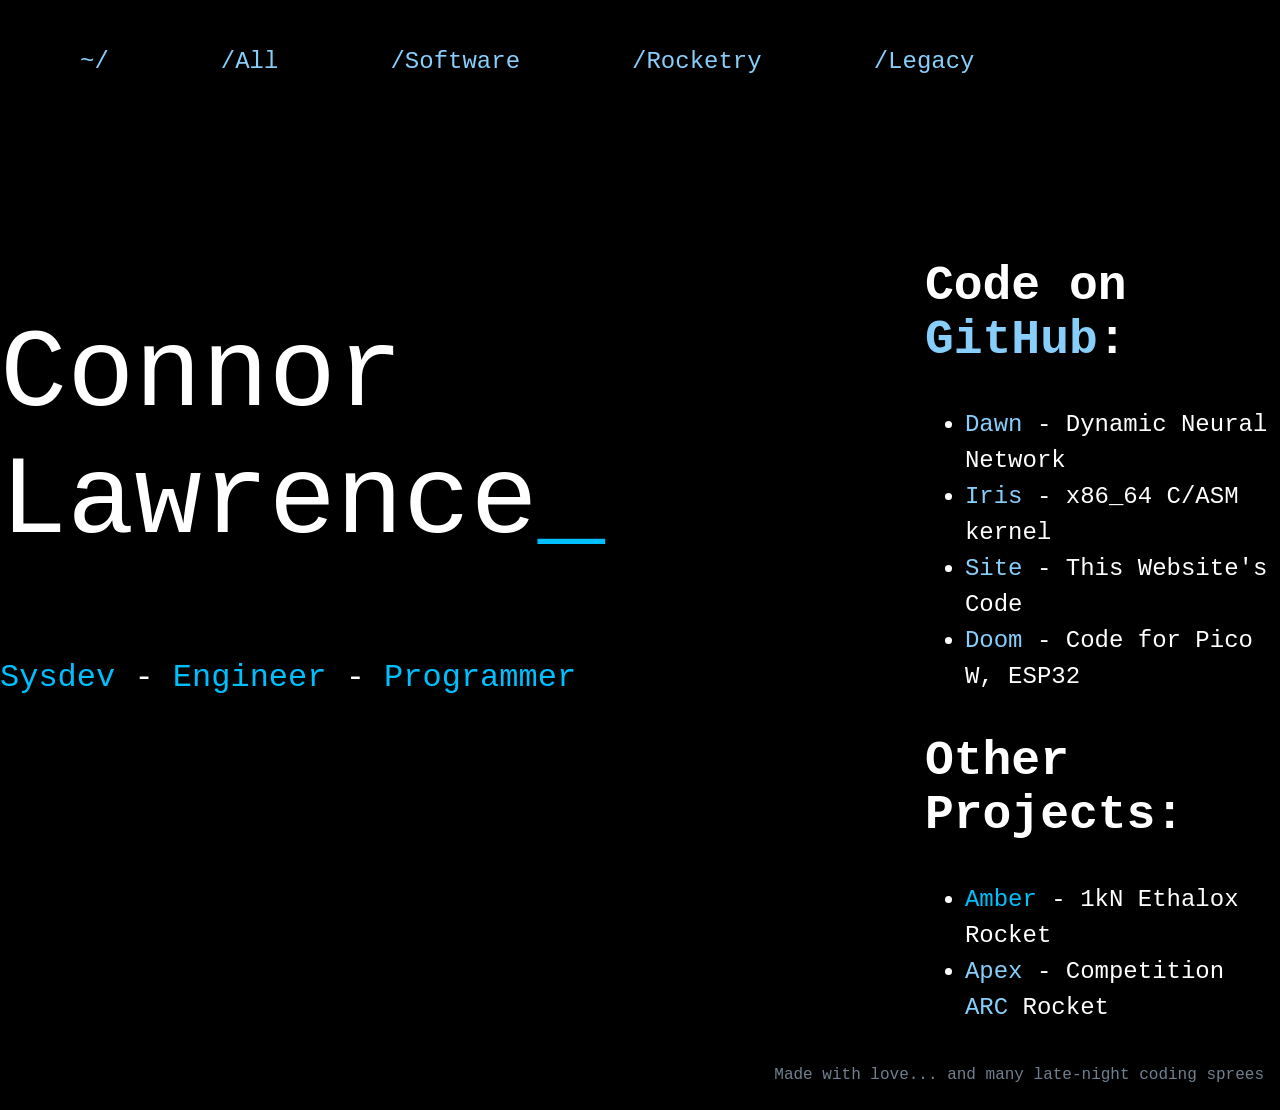
<file: public/index.html>
<!DOCTYPE html>
<html>
    <head>
        <meta charset="UTF-8">
        <meta name="viewport" content="width=device-width, initial-scale=1.0">
        <link rel="stylesheet" href="style.css">
        <title>~/Homepage</title>
    </head>
    <body>
        <header>
            <nav>
                <a href="./">~/</a>
                <a href="./all/">/All</a>
                <a href="./software/">/Software</a>
                <a href="./rocketry/">/Rocketry</a>
                <a href="./legacy/">/Legacy</a>
            </nav>
        </header>
        <main>
            <section id="landing-section">
                <div id="left-column">
                    <h1 id="title">Connor<br>Lawrence<span class="blue">_</span></h1>
                    <p id="subtitle">Sysdev <span class="white">-</span> Engineer <span class="white">-</span> Programmer</p>
                </div>
                <div id="right-column">
                    <h2>Code on <a href="https://github.com/connor-lawrence/">GitHub</a>:</h2>
                    <ul>
                        <li><a href="https://github.com/connor-lawrence/dawn/" target="_blank" rel="noopener noreferrer">Dawn</a> - Dynamic Neural Network</li>
                        <li><a href="https://github.com/connor-lawrence/iris/" target="_blank" rel="noopener noreferrer">Iris</a> - x86_64 C/ASM kernel</li>
                        <li><a href="https://github.com/ivanlawrence/site/" target="_blank" rel="noopener noreferrer">Site</a> - This Website's Code</li>
                        <li><a href="https://github.com/connor-lawrence/doom/" target="_blank" rel="noopener noreferrer">Doom</a> - Code for Pico W, ESP32</li>
                    </ul>
                    <h2>Other Projects:</h2>
                    <ul>
                        <li><span class="blue">Amber</span> - 1kN Ethalox Rocket</li>
                        <li><a href="https://github.com/connor-lawrence/apex/" target="_blank" rel="noopener noreferrer">Apex</a>
                             - Competition <a href="https://www.rocketrychallenge.org/" target="_blank" rel="noopener noreferrer">ARC</a> Rocket</li>
                    </ul>
                </div>
            </section>
        </main>
        <footer>
            <p>Made with love... and many late-night coding sprees</p>
        </footer>
    </body>
</html>
</file>
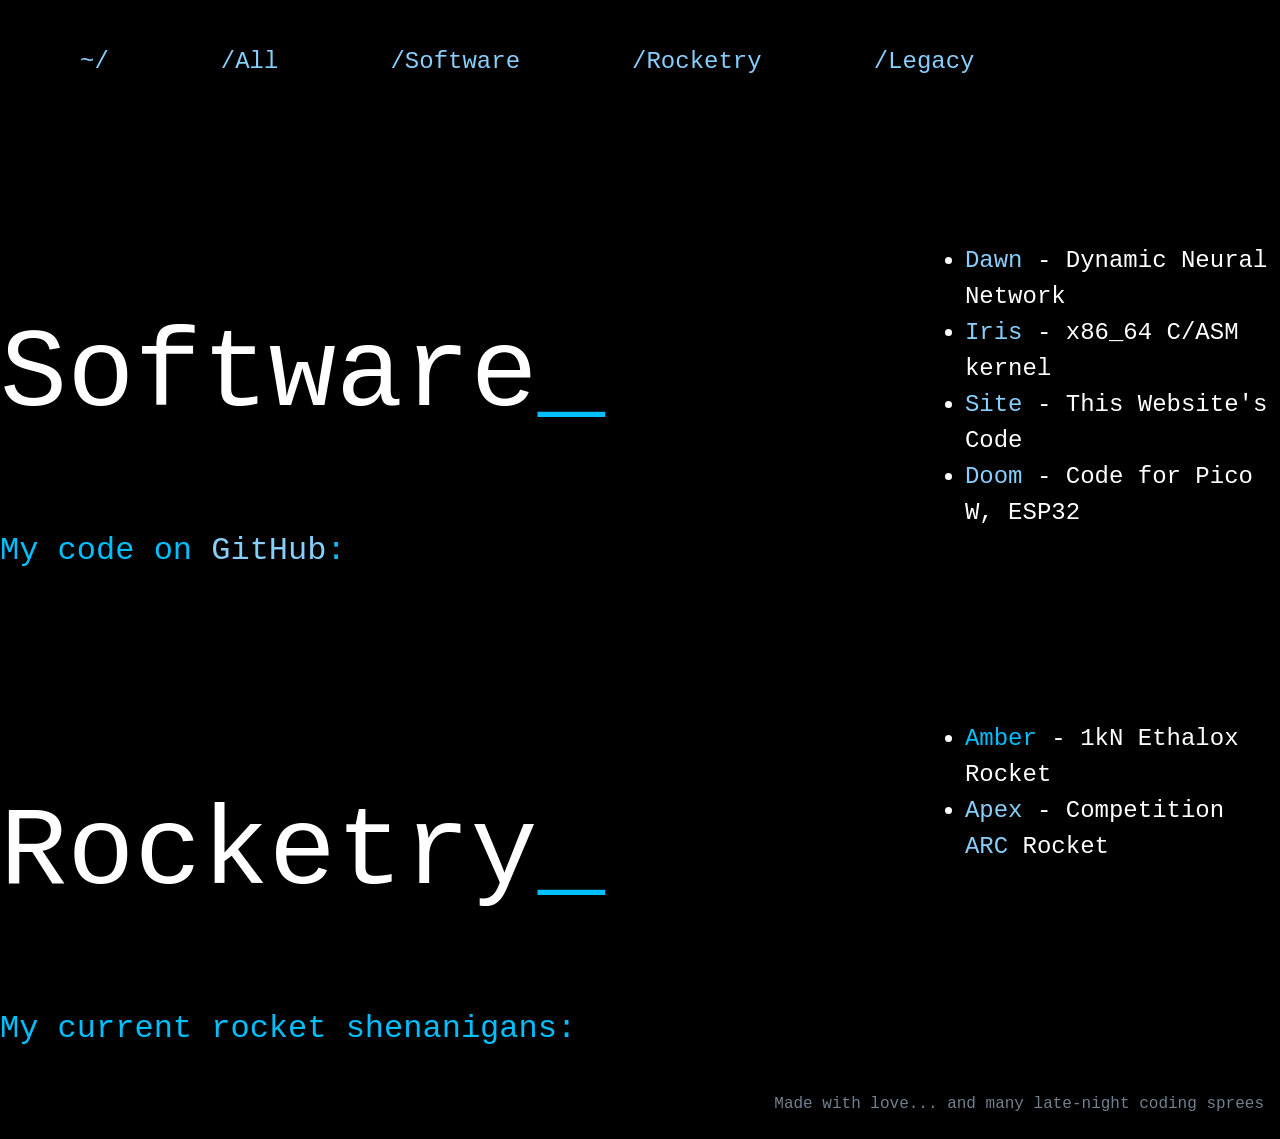
<file: public/all/index.html>
<!DOCTYPE html>
<html>
    <head>
        <meta charset="UTF-8">
        <meta name="viewport" content="width=device-width, initial-scale=1.0">
        <link rel="stylesheet" href="../style.css">
        <title>~/All</title>
    </head>
    <body>
        <header>
            <nav>
                <a href="../">~/</a>
                <a href="../all/">/All</a>
                <a href="../software/">/Software</a>
                <a href="../rocketry/">/Rocketry</a>
                <a href="../legacy/">/Legacy</a>
            </nav>
        </header>
        <main>
            <section id="software">
                <div id="left-column">
                    <h1 id="title">Software<span class="blue">_</span></h1>
                    <p id="subtitle">My code on <a href="https://github.com/connor-lawrence/">GitHub</a>:</p>
                </div>
                <div id="right-column">
                    <ul>
                        <li><a href="https://github.com/connor-lawrence/dawn/" target="_blank" rel="noopener noreferrer">Dawn</a> - Dynamic Neural Network</li>
                        <li><a href="https://github.com/connor-lawrence/iris/" target="_blank" rel="noopener noreferrer">Iris</a> - x86_64 C/ASM kernel</li>
                        <li><a href="https://github.com/ivanlawrence/site/" target="_blank" rel="noopener noreferrer">Site</a> - This Website's Code</li>
                        <li><a href="https://github.com/connor-lawrence/doom/" target="_blank" rel="noopener noreferrer">Doom</a> - Code for Pico W, ESP32</li>
                    </ul>
                </div>
            </section>
            <section id="rocketry">
                <div id="left-column">
                    <h1 id="title">Rocketry<span class="blue">_</span></h1>
                    <p id="subtitle">My current rocket shenanigans:</p>
                </div>
                <div id="right-column">
                    <ul>
                        <li><span class="blue">Amber</span> - 1kN Ethalox Rocket</li>
                        <li><a href="https://github.com/connor-lawrence/apex/" target="_blank" rel="noopener noreferrer">Apex</a>
                             - Competition <a href="https://www.rocketrychallenge.org/" target="_blank" rel="noopener noreferrer">ARC</a> Rocket</li>
                    </ul>
                </div>
            </section>
        </main>
        <footer>
            <p>Made with love... and many late-night coding sprees</p>
        </footer>
    </body>
</html>
</file>
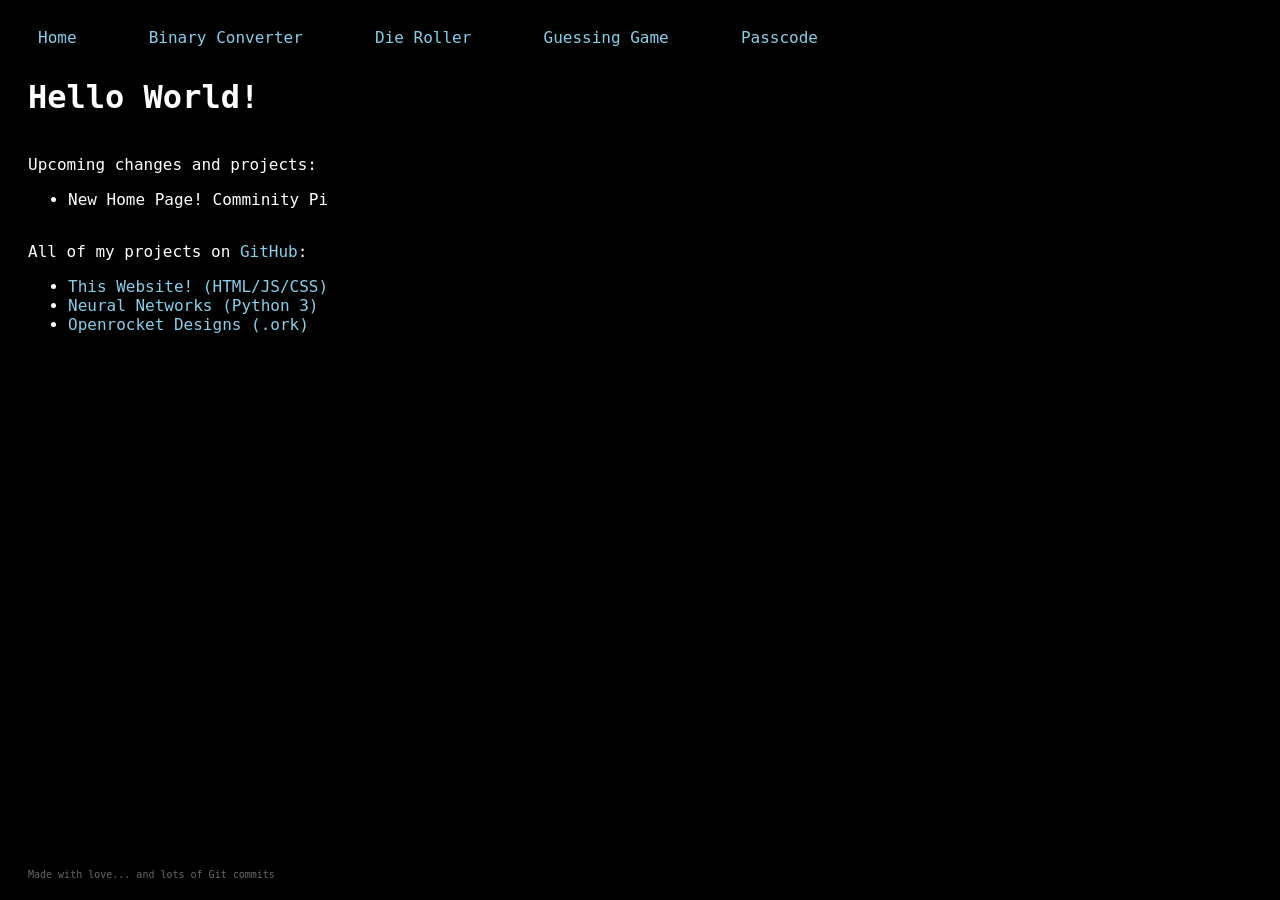
<file: public/legacy/index.html>
<!DOCTYPE html>
<html>
    <head>
        <meta name="viewport" content="width=device-width, initial-scale=1.0">
        <link rel="stylesheet" href="style.css">
        <title>Home</title>
    </head>
    <body>
        <div class="menu-button" onclick="this.classList.toggle('active');
        document.querySelector('.menu').classList.toggle('active');">
            <span></span><span></span><span></span>
        </div>
        <nav class="menu">
            <a href="./">Home</a>
            <a href="binary/">Binary Converter</a>
            <a href="die-roller/">Die Roller</a>
            <a href="guessing-game/">Guessing Game</a>
            <a href="passcode/">Passcode</a>
        </nav>
        <h1>Hello World!</h1>
        <p style="height: 1px;"></p>
        <p>Upcoming changes and projects:</p>
        <ul>
            <li>New Home Page! Comminity Pi</li>
        </ul>
        <p style="height: 1px;"></p>
        <p>All of my projects on <a href="https://github.com/connor-lawrence" target="_blank">GitHub</a>:</p>
        <ul>
            <li><a href="https://github.com/ivanlawrence/connor.thel4.com" target="_blank">This Website! (HTML/JS/CSS)</a></li>
            <li><a href="https://github.com/connor-lawrence/neuralnets" target="_blank">Neural Networks (Python 3)</a></li>
            <li><a href="https://github.com/connor-lawrence/openrocket" target="_blank">Openrocket Designs (.ork)</a></li>
        </ul>
        <br>
        <footer>
            <p>Made with love... and lots of Git commits</p>
        </footer>
    </body>
</html>
</file>
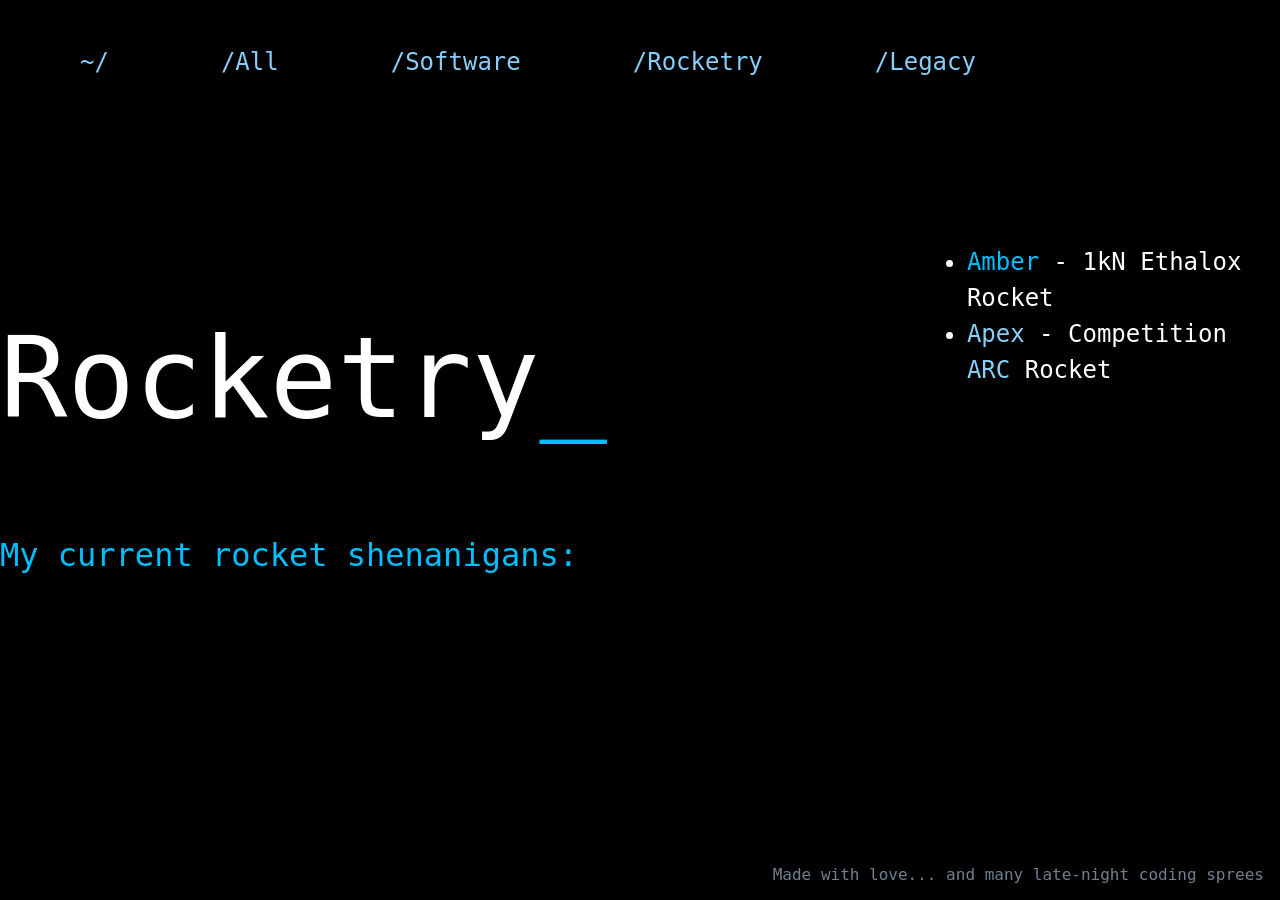
<file: public/rocketry/index.html>
<!DOCTYPE html>
<html>
    <head>
        <meta charset="UTF-8">
        <meta name="viewport" content="width=device-width, initial-scale=1.0">
        <link rel="stylesheet" href="../style.css">
        <title>~/All</title>
    </head>
    <body>
        <header>
            <nav>
                <a href="../">~/</a>
                <a href="../all/">/All</a>
                <a href="../software/">/Software</a>
                <a href="../rocketry/">/Rocketry</a>
                <a href="../legacy/">/Legacy</a>
            </nav>
        </header>
        <main>
            <section id="rocketry">
                <div id="left-column">
                    <h1 id="title">Rocketry<span class="blue">_</span></h1>
                    <p id="subtitle">My current rocket shenanigans:</p>
                </div>
                <div id="right-column">
                    <ul>
                        <li><span class="blue">Amber</span> - 1kN Ethalox Rocket</li>
                        <li><a href="https://github.com/connor-lawrence/apex/" target="_blank" rel="noopener noreferrer">Apex</a>
                             - Competition <a href="https://www.rocketrychallenge.org/" target="_blank" rel="noopener noreferrer">ARC</a> Rocket</li>
                    </ul>
                </div>
            </section>
        </main>
        <footer>
            <p>Made with love... and many late-night coding sprees</p>
        </footer>
    </body>
</html>
</file>
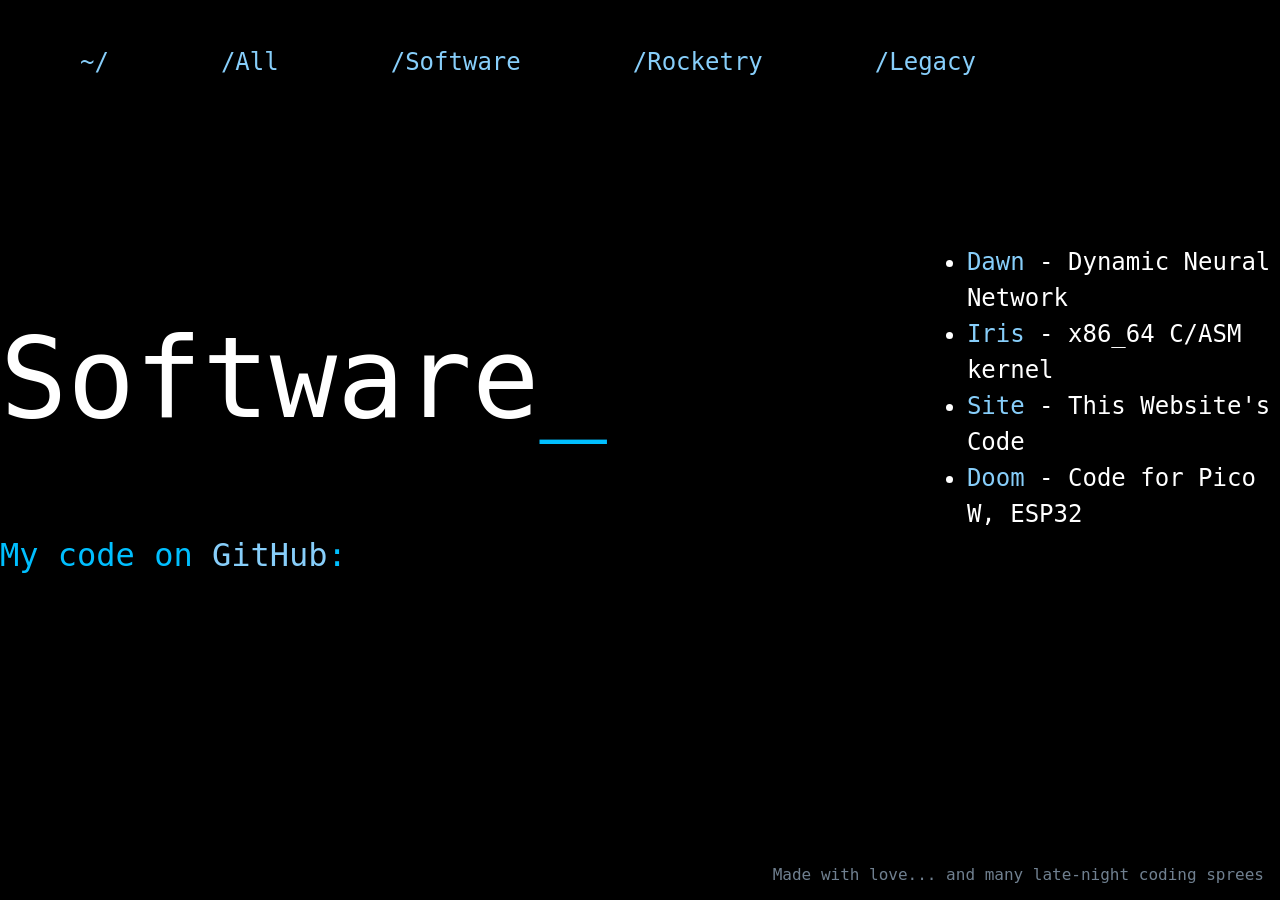
<file: public/software/index.html>
<!DOCTYPE html>
<html>
    <head>
        <meta charset="UTF-8">
        <meta name="viewport" content="width=device-width, initial-scale=1.0">
        <link rel="stylesheet" href="../style.css">
        <title>~/All</title>
    </head>
    <body>
        <header>
            <nav>
                <a href="../">~/</a>
                <a href="../all/">/All</a>
                <a href="../software/">/Software</a>
                <a href="../rocketry/">/Rocketry</a>
                <a href="../legacy/">/Legacy</a>
            </nav>
        </header>
        <main>
            <section id="software">
                <div id="left-column">
                    <h1 id="title">Software<span class="blue">_</span></h1>
                    <p id="subtitle">My code on <a href="https://github.com/connor-lawrence/">GitHub</a>:</p>
                </div>
                <div id="right-column">
                    <ul>
                        <li><a href="https://github.com/connor-lawrence/dawn/" target="_blank" rel="noopener noreferrer">Dawn</a> - Dynamic Neural Network</li>
                        <li><a href="https://github.com/connor-lawrence/iris/" target="_blank" rel="noopener noreferrer">Iris</a> - x86_64 C/ASM kernel</li>
                        <li><a href="https://github.com/ivanlawrence/site/" target="_blank" rel="noopener noreferrer">Site</a> - This Website's Code</li>
                        <li><a href="https://github.com/connor-lawrence/doom/" target="_blank" rel="noopener noreferrer">Doom</a> - Code for Pico W, ESP32</li>
                    </ul>
                </div>
            </section>
        </main>
        <footer>
            <p>Made with love... and many late-night coding sprees</p>
        </footer>
    </body>
</html>
</file>
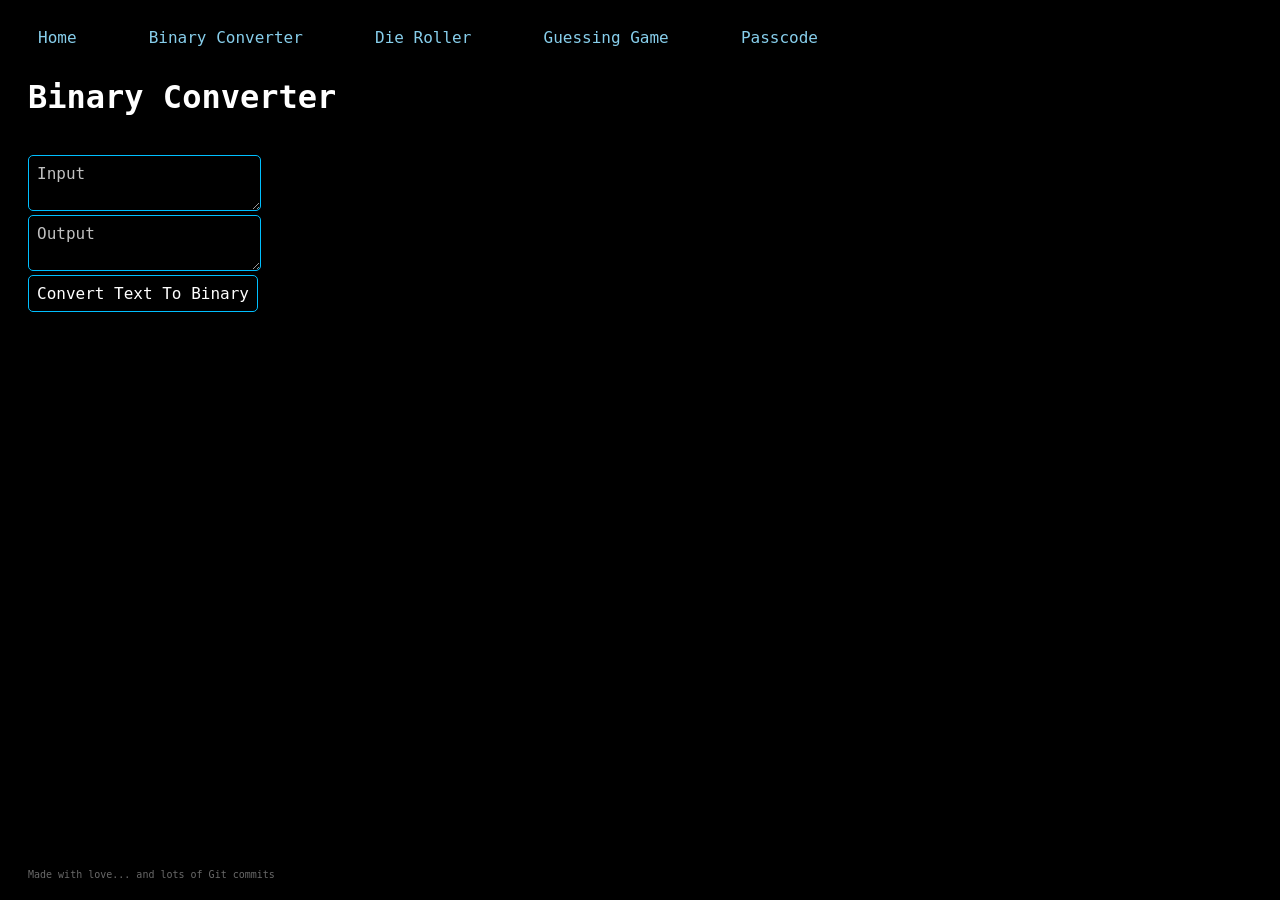
<file: public/legacy/binary/index.html>
<!DOCTYPE html>
<html>
    <head>
        <meta name="viewport" content="width=device-width, initial-scale=1.0">
        <link rel="stylesheet" href="../style.css">
        <!-- <script src="../firebase.js" defer></script> -->
        <script src="binary.js" defer></script>
        <title>Binary Converter</title>
    </head>
    <body>
        <div class="menu-button" onclick="this.classList.toggle('active');
        document.querySelector('.menu').classList.toggle('active');">
            <span></span><span></span><span></span>
        </div>
        <nav class="menu">
            <a href="../">Home</a>
            <a href="../binary/">Binary Converter</a>
            <a href="../die-roller/">Die Roller</a>
            <a href="../guessing-game/">Guessing Game</a>
            <a href="../passcode/">Passcode</a>
        </nav>
        <h1>Binary Converter</h1>
        <p style="height: 1px;"></p>
        <textarea id="input" placeholder="Input"></textarea>
        <br>
        <textarea id="output" placeholder="Output"></textarea>
        <br>
        <button id="convert">Convert Text To Binary</button>
        <footer>
            <p>Made with love... and lots of Git commits</p>
        </footer>
    </body>
</html>
</file>
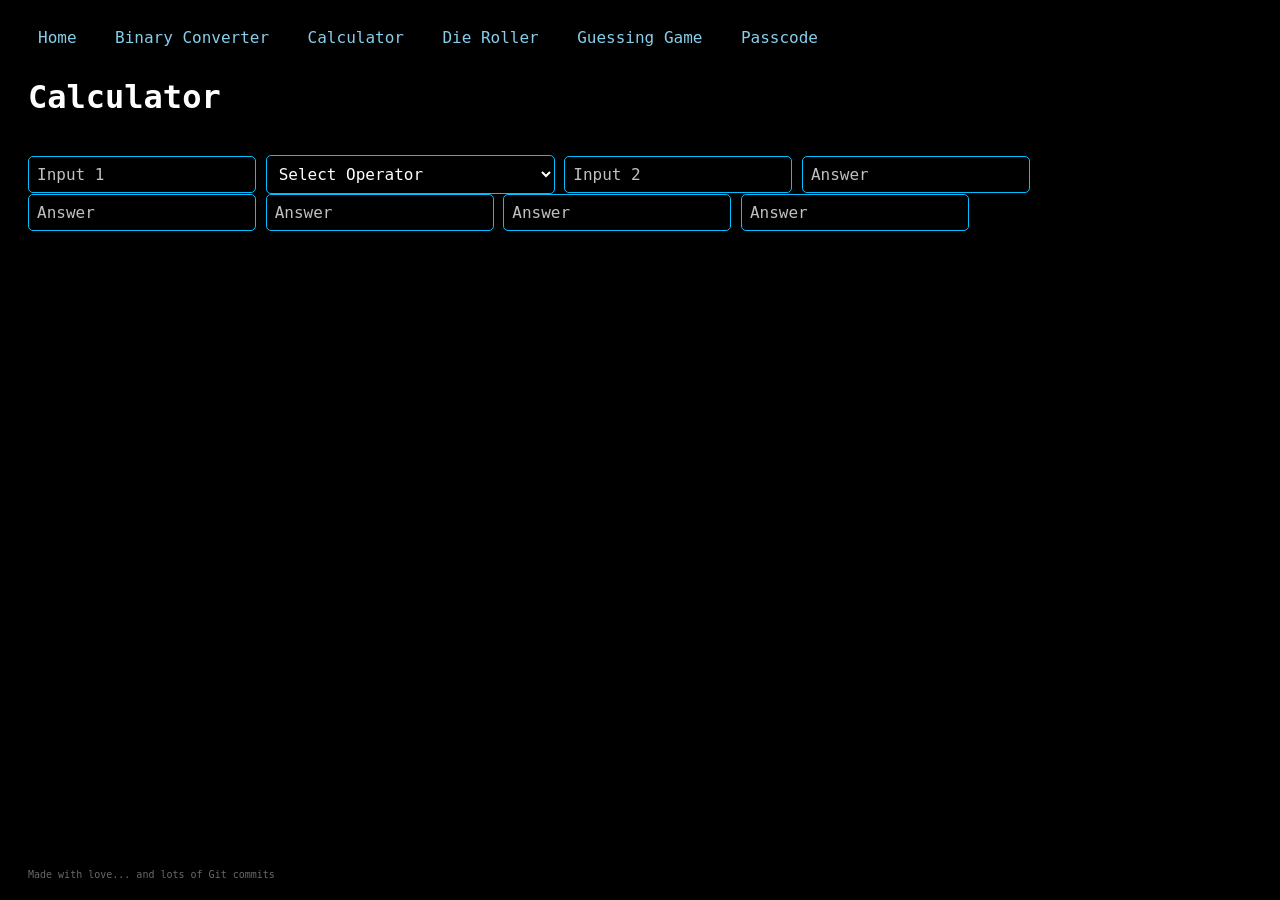
<file: public/legacy/calculator/index.html>
<!DOCTYPE html>
<html>
    <head>
        <meta name="viewport" content="width=device-width, initial-scale=1.0">
        <link rel="stylesheet" href="../style.css">
        <!-- <script src="../firebase.js" defer></script> -->
        <!-- <script src="calculator.js"></script> -->
        
        <title>Calculator</title>
    </head>
    <body>
        <div class="menu-button" onclick="this.classList.toggle('active');
        document.querySelector('.menu').classList.toggle('active');">
            <span></span><span></span><span></span>
        </div>
        <nav class="menu">
            <a href="../">Home</a>
            <a href="../binary/">Binary Converter</a>
            <a href="../calculator/">Calculator</a>
            <a href="../die-roller/">Die Roller</a>
            <a href="../guessing-game/">Guessing Game</a>
            <a href="../passcode/">Passcode</a>
        </nav>
        <div id="vue-app">
            <h1>Calculator</h1>
            <p style="height: 1px;"></p>
            <input v-model="int1" type="text" placeholder="Input 1" id="int1st" />
            <select v-model="operator" id="operators" onchange="getOperatorName(this)">
                <option value="" disabled selected>Select Operator</option>
                <option v-for="operator in operators" :value="operator.value">{{ operator.displayName }}</option>
            </select>

            <input v-model="int2" type="text" placeholder="Input 2" id="int2nd" />

            <input v-model="addition" v-if="operator === '+'" disabled placeholder="Answer" type="text" name="answer" id="answer" />
            <input v-model="subtraction" v-else-if="operator === '-'" disabled placeholder="Answer" type="text" name="answer" id="answer" />
            <input v-model="multiplication" v-else-if="operator === '*'" disabled placeholder="Answer" type="text" name="answer" id="answer" />
            <input v-model="division" v-else-if="operator === '/'" disabled placeholder="Answer" type="text" name="answer" id="answer" />
            <input v-else="" disabled placeholder="Answer">
        </div>
        <footer>
            <p>Made with love... and lots of Git commits</p>
        </footer>
        <script src="vue-cal.js" defer></script>
    </body>
</html>
</file>
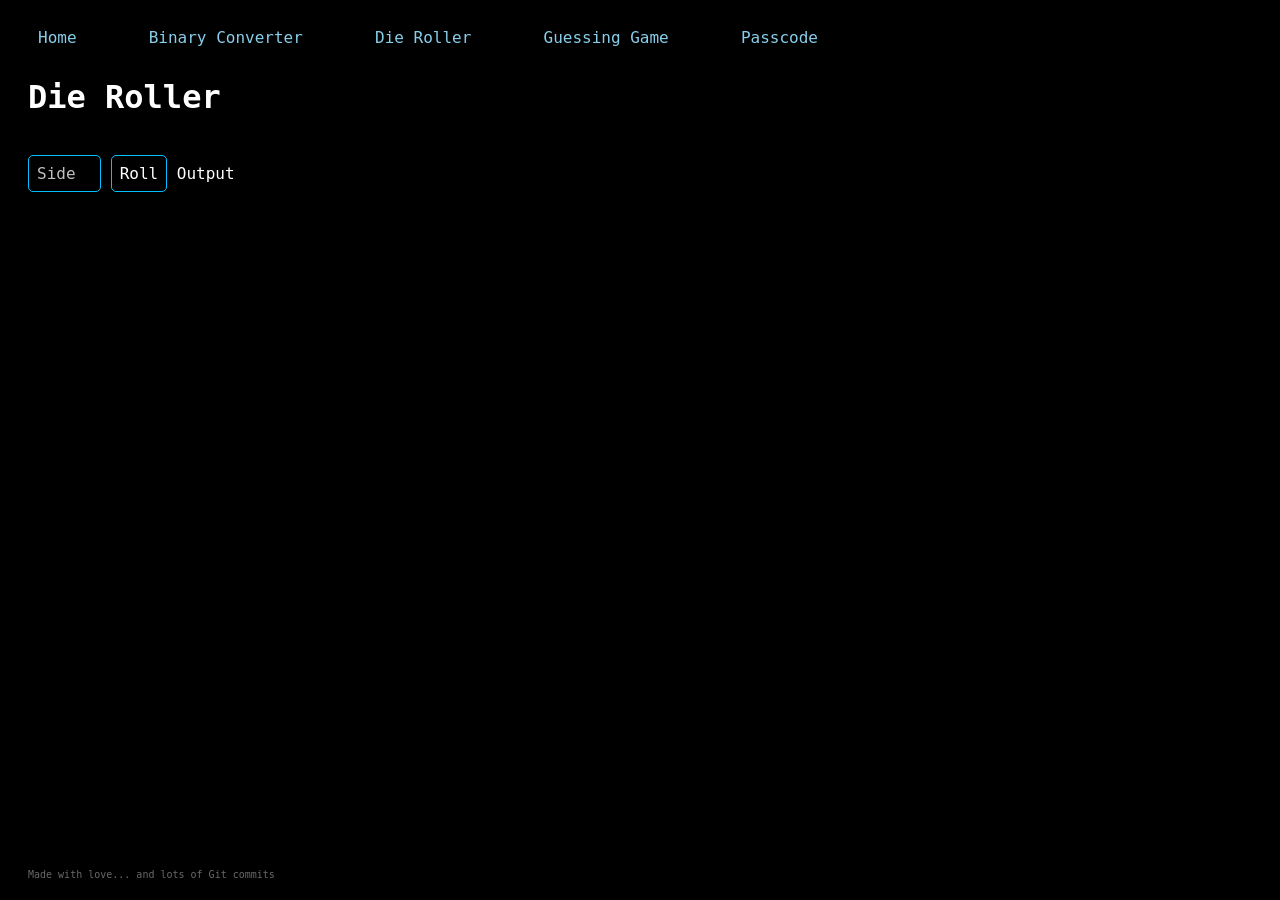
<file: public/legacy/die-roller/index.html>
<!DOCTYPE html>
<html>
    <head>
        <meta name="viewport" content="width=device-width, initial-scale=1.0">
        <link rel="stylesheet" href="../style.css">
        <!-- <script src="../firebase.js" defer></script> -->
        <script src="die-roller.js" defer></script>
        <title>Die Roller</title>
    </head>
    <body>
        <div class="menu-button" onclick="this.classList.toggle('active');
        document.querySelector('.menu').classList.toggle('active');">
            <span></span><span></span><span></span>
        </div>
        <nav class="menu">
            <a href="../">Home</a>
            <a href="../binary/">Binary Converter</a>
            <a href="../die-roller/">Die Roller</a>
            <a href="../guessing-game/">Guessing Game</a>
            <a href="../passcode/">Passcode</a>
        </nav>
        <h1>Die Roller</h1>
        <p style="height: 1px;"></p>
            <input type="number" id="in" min="2" max="100" placeholder="Sides">
            <button id="roll">Roll</button>
            <span id="out">Output</span>
        <footer>
            <p>Made with love... and lots of Git commits</p>
        </footer>
    </body>
</html>
</file>
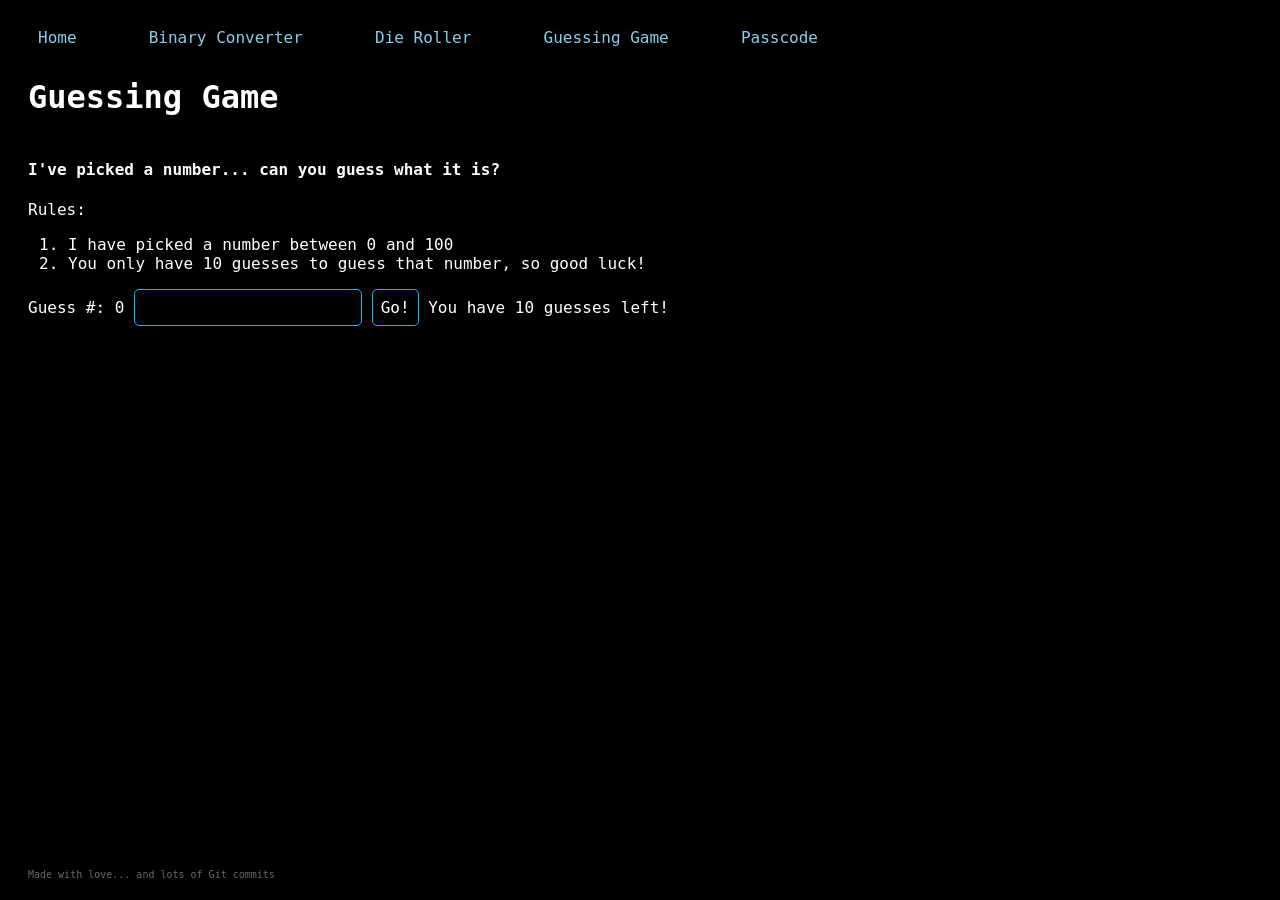
<file: public/legacy/guessing-game/index.html>
<!DOCTYPE html>
<html>
    <head>
        <meta name="viewport" content="width=device-width, initial-scale=1.0">
        <link rel="stylesheet" href="../style.css">
        <!-- <script src="../firebase.js" defer></script> -->
        <script src="guessing-game.js" defer></script>
        <title>Guessing Game</title>
    </head>
    <body>
        <div class="menu-button" onclick="this.classList.toggle('active');
        document.querySelector('.menu').classList.toggle('active');">
            <span></span><span></span><span></span>
        </div>
        <nav class="menu">
            <a href="../">Home</a>
            <a href="../binary/">Binary Converter</a>
            <a href="../die-roller/">Die Roller</a>
            <a href="../guessing-game/">Guessing Game</a>
            <a href="../passcode/">Passcode</a>
        </nav>
        <h1>Guessing Game</h1>
        <p style="height: 1px;"></p>
        <h2 id="win" style="display: none;">You Win!</h2>
        <h2 id="high" style="display: none;">Your guess was too high. Try again!</h2>
        <h2 id="low" style="display: none;">Your guess was too low. Try again!</h2>
        <h2 id="lose" style="display: none;">You ran out of turns.</h2>
        <h4 id="lose2" style="display: none;">Refresh to play again!</h4>
        <h4>I've picked a number... can you guess what it is?</h4>
        <p>Rules:
        <ol>
            <li>I have picked a number between 0 and 100</li>
            <li>You only have 10 guesses to guess that number, so good luck!</li>
        </ol></p>
        <div id="inputs">
        Guess #: <span id="guessCount"></span>
        <input id="guess" />
        <button>Go!</button>
        You have <span id="guessesLeft"></span> guesses left!
        </div>
        <footer>
            <p>Made with love... and lots of Git commits</p>
        </footer>
    </body>
</html>
</file>
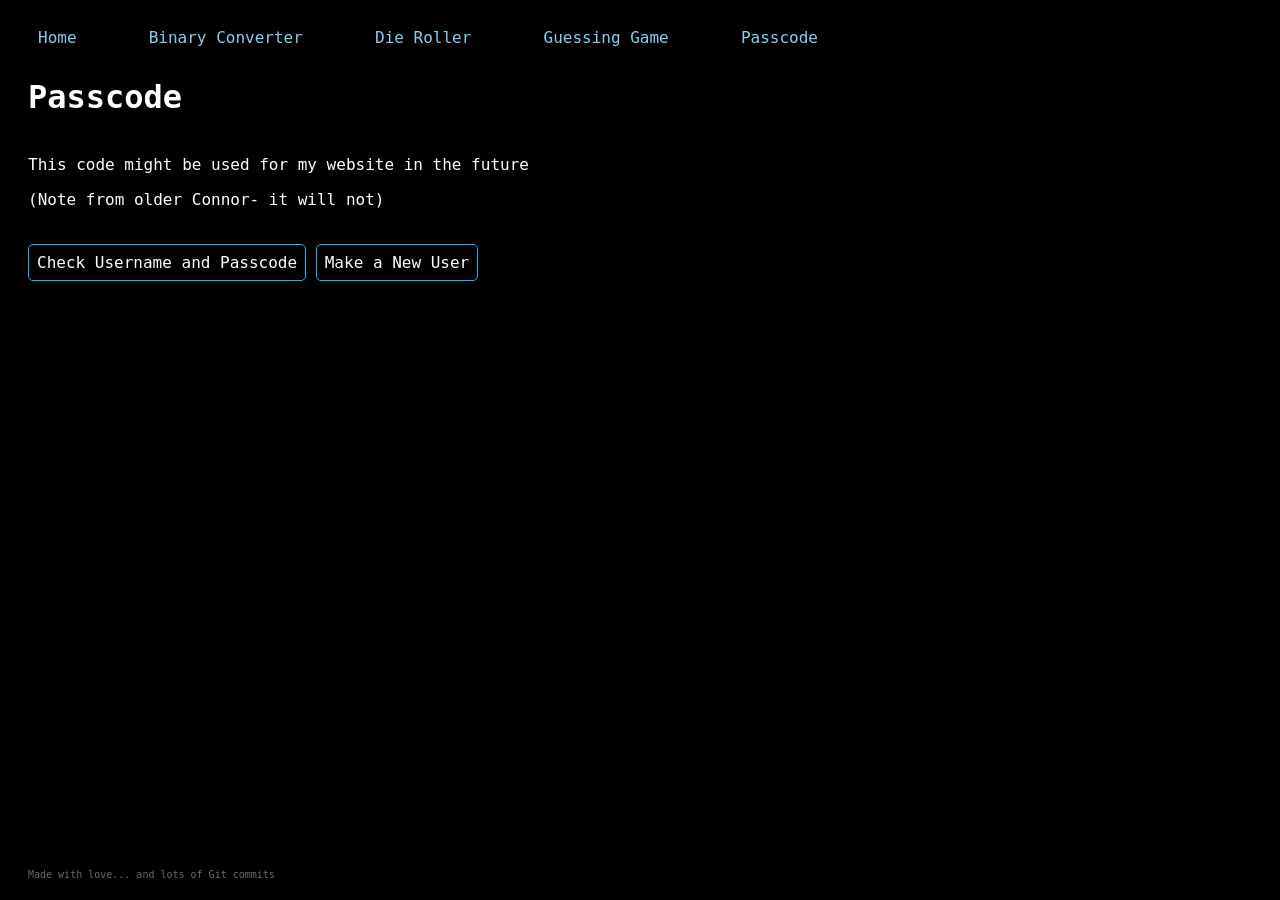
<file: public/legacy/passcode/index.html>
<!DOCTYPE html>
<html>
    <head>
        <meta name="viewport" content="width=device-width, initial-scale=1.0">
        <link rel="stylesheet" href="../style.css">
        <!-- <script src="../firebase.js" defer></script> -->
        <script src="passcode.js" defer></script>
        <title>Passcode</title>
    </head>
    <body>
        <div class="menu-button" onclick="this.classList.toggle('active');
        document.querySelector('.menu').classList.toggle('active');">
            <span></span><span></span><span></span>
        </div>
        <nav class="menu">
            <a href="../">Home</a>
            <a href="../binary/">Binary Converter</a>
            <a href="../die-roller/">Die Roller</a>
            <a href="../guessing-game/">Guessing Game</a>
            <a href="../passcode/">Passcode</a>
        </nav>
        <h1>Passcode</h1>
        <p style="height: 1px;"></p>
        <p>This code might be used for my website in the future</p>
        <p>(Note from older Connor- it will not)</p>
        <br>
        <button id="checkSignIn">Check Username and Passcode</button>
        <button id="makeNewUser">Make a New User</button>
        <footer>
            <p>Made with love... and lots of Git commits</p>
        </footer>
    </body>
</html>
</file>
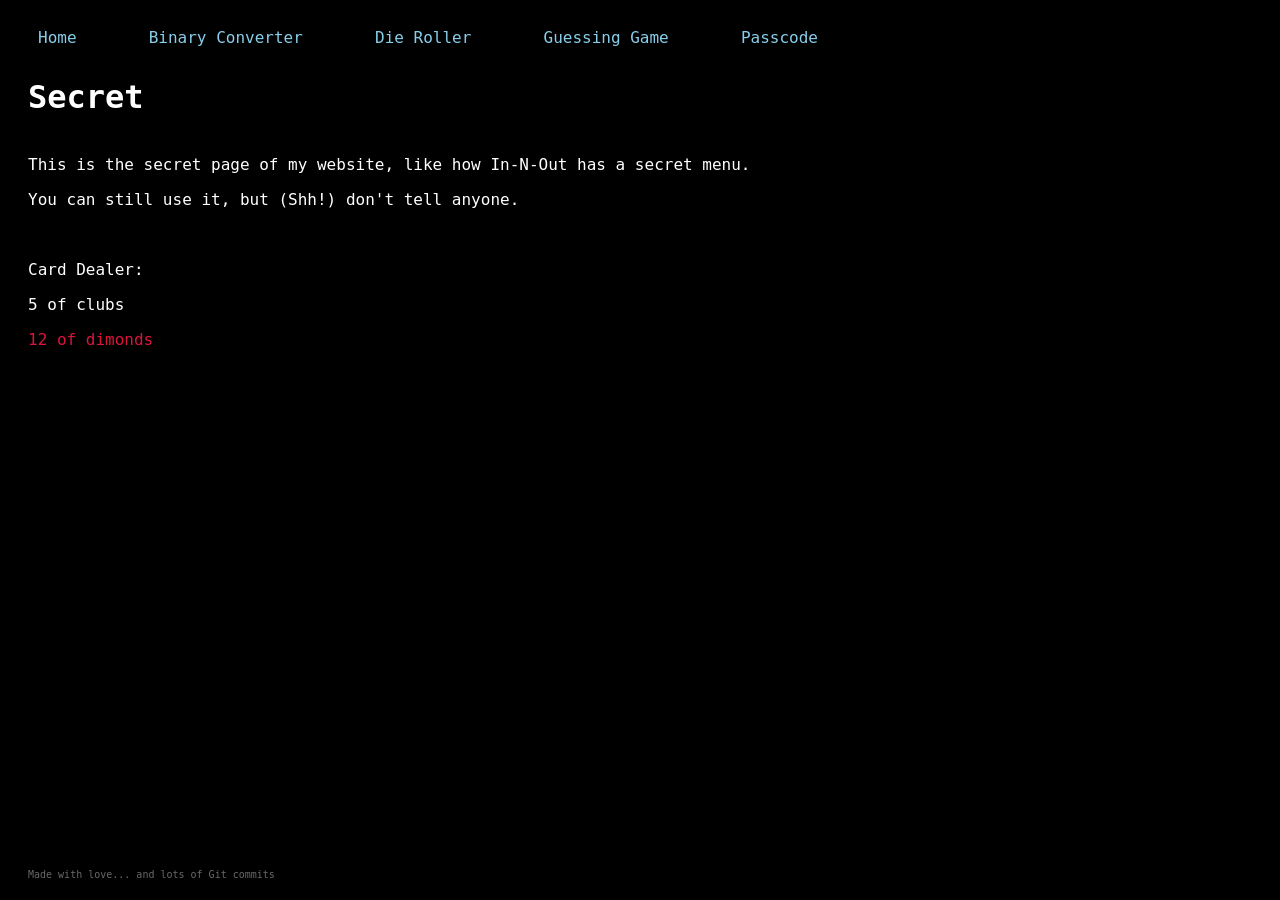
<file: public/legacy/secret/index.html>
<!DOCTYPE html>
<html>
    <head>
        <meta name="viewport" content="width=device-width, initial-scale=1.0">
        <link rel="stylesheet" href="../style.css">
        <!-- <script src="../firebase.js" defer></script> -->
        <script src="secret.js" defer></script>
        <title>Secret</title>
    </head>
    <body>
        <div class="menu-button" onclick="this.classList.toggle('active');
        document.querySelector('.menu').classList.toggle('active');">
            <span></span><span></span><span></span>
        </div>
        <nav class="menu">
            <a href="../">Home</a>
            <a href="../binary/">Binary Converter</a>
            <a href="../die-roller/">Die Roller</a>
            <a href="../guessing-game/">Guessing Game</a>
            <a href="../passcode/">Passcode</a>
        </nav>
        <h1>Secret</h1>
        <p style="height: 1px;"></p>
        <p>This is the secret page of my website, like how In-N-Out has a secret menu. </p>
        <p>You can still use it, but (Shh!) don't tell anyone.</p>
        <br>
        <p>Card Dealer:</p>
        <p><span id="cardValue1"></span> <span id="of1"> of </span> <span id="cardSuit1"></span></p>
        <p><span id="cardValue2"></span> <span id="of2"> of </span> <span id="cardSuit2"></span></p>
        <footer>
            <p>Made with love... and lots of Git commits</p>
        </footer>
    </body>
</html>
</file>
<file: public/style.css>
/*body * {
    outline: 1px solid rgba(255, 255, 255, 0.5);
}*/

html {
    font-size: 16px;
}

body {
    background-color: black;
    font-size: 1rem;
    color: white;
    font-family: monospace;
    margin: 0;
    padding: 0;
    min-height: 100vh;
    display: flex;
    flex-direction: column;
}

main {
    flex: 1;
}

.blue {
    color: deepskyblue;
}

.red {
    color: crimson;
}

.gray {
    color: slategray;
}

.white {
    color: white;
}

nav {
    font-size: 1.5rem;
    margin: 3rem 5rem;
    gap: 7rem;
    display: flex;
    justify-content: flex-start;
}

a {
    color: lightskyblue;
    text-decoration: none;
}

a:hover {
    color: white;
    text-decoration: underline;
    font-weight: bold;
    transition: color 0.3s ease-in-out;
}

section {
    padding-top: 6rem;
    gap: 20rem;
    display: flex;
    justify-content: center;
}

#title {
    font-size: 7rem;
    font-weight: normal;
}

#subtitle {
    font-size: 2rem;
    color: deepskyblue;
}

#right-column {
    width: fit-content;
}

h2 {
    font-size: 3rem;
}

ul {
    font-size: 1.5rem;
    line-height: 1.5;
}

footer {
    color: slategray;
    text-align: right;
    padding-right: 1rem;
}

@media (max-width: 600px) {

    html {
        font-size: 12px;
    }

    nav {
        font-size: 1.3rem;
        margin: 2rem 0.5rem;
        gap: 0rem;
        justify-content: space-evenly;
    }

    section {
        padding-top: 0rem;
        gap: 3rem;
        flex-direction: column;
        align-items: center;
    }

    #title {
        font-size: 5rem;
    }

    #subtitle {
        font-size: 1.5rem;
    }

    #right-column {
        padding-right: 0;
    }

    h2 {
        padding-right: 1rem;
    }

    ul {
        list-style-type: none;
        padding-left: 1.5rem;
    }

    footer {
        padding-right: 0;
        text-align: center;
    }
}
</file>
<file: public/legacy/style.css>
body {
    background-color: black;
    color: white;
    font-family: monospace;
    font-size: 1rem;
    padding: 10px 20px;
}

/* ----- Element Defaults ----- */

button, input, select, textarea {
    background-color: black;
    color: white;
    font-size: 16px;
    font-family: monospace;
    border: 1px solid deepskyblue;
    border-radius: 5px;
    padding: 8px 8px;
    transition: background 0.2s ease, color 0.2s ease, border 0.2s ease;
}

button::placeholder, input::placeholder, select::placeholder, textarea::placeholder {color: silver;}

/* ----- Element Actions ----- */

button:hover, input:hover, select:hover, textarea:hover {
    background-color: deepskyblue;
    color: black;
    border: 1px solid black;
    transition: background 0.2s ease;
}

a {color: skyblue; text-decoration: none;}

a:hover {color: white; font-weight: bold;}

button:hover, select:hover, a:hover {cursor: pointer;}

input:hover::placeholder, select:hover::placeholder, textarea:hover::placeholder {color: black;}

input:focus, select:focus, textarea:focus {
    background-color: black;
    color: deepskyblue;
    border: 1px solid deepskyblue;
    transition: background 0.2s ease;
}

input:focus::placeholder, select:focus::placeholder, textarea:focus::placeholder {color: black;}

button:active {
    background-color: black;
    color: white;
    border: 1px solid deepskyblue;
    transition: background 0s ease;
}

/* ----- Footer Defaults ----- */

footer p {
    color: dimgray;
    font-size: 10px;
    bottom: 0;
    padding: 10px 0;
    position: fixed;
}

/* ----- Menu Button Defaults----- */

.menu-button {
    position: fixed;
    bottom: 20px;
    right: 20px;
    width: 50px;
    height: 50px;
    background: black;
    border: 1px solid deepskyblue;
    border-radius: 15px;
    display: flex;
    justify-content: center;
    align-items: center;
    cursor: pointer;
    z-index: 2;
    transition: background 0.2s ease;
}

.menu-button span {
    position: absolute;
    width: 28px;
    height: 2px;
    background: skyblue;
    transition: 0.2s ease;
}

.menu-button span:nth-child(1) {top: 16px;}
.menu-button span:nth-child(2) {top: 25px;}
.menu-button span:nth-child(3) {top: 34px;}

/* ----- Menu Button Actions ----- */

.menu-button:hover {background: deepskyblue;}

.menu-button:hover span {background: black;}

.menu-button.active span:nth-child(1) {top: 25px; transform: rotate(45deg);}
.menu-button.active span:nth-child(2) {opacity: 0;}
.menu-button.active span:nth-child(3) {top: 25px; transform: rotate(-45deg);}

/* ----- Menu Defaults ----- */

.menu {
    position: absolute;
    bottom: 80px;
    right: 20px;
    display: flex;
    flex-direction: column;
    background: black;
    border: 1px solid deepskyblue;
    border-radius: 15px;
    max-height: 0;
    opacity: 0;
    overflow: hidden;
    transition: max-height 0.2s ease, opacity 0.2s ease;
    transform-origin: bottom right;
    width: max-content;
    min-width: 100px;
    text-align: right;
    z-index: 1;
}

.menu.active {max-height: 500px; opacity: 1;}

.menu a {color: skyblue; padding: 15px 20px; transition: background 0.2s ease;}

.menu a:hover {color: white;}

@media (min-width: 768px) {

    .menu-button {display: none;}

    .menu {
        position: static;
        display: flex;
        flex-direction: row;
        justify-content: space-between;
        max-height: none;
        opacity: 1;
        border: none;
        width: 100%;
        max-width: 800px;
        margin-left: 0px;
        text-align: center;
        transform: none;
        padding: 0;
    }

    .menu a {padding: 10px; color: skyblue; font-size: 16px; text-decoration: none;}

    .menu a:hover {color: white; background: transparent; font-weight: bold;}
}
</file>
